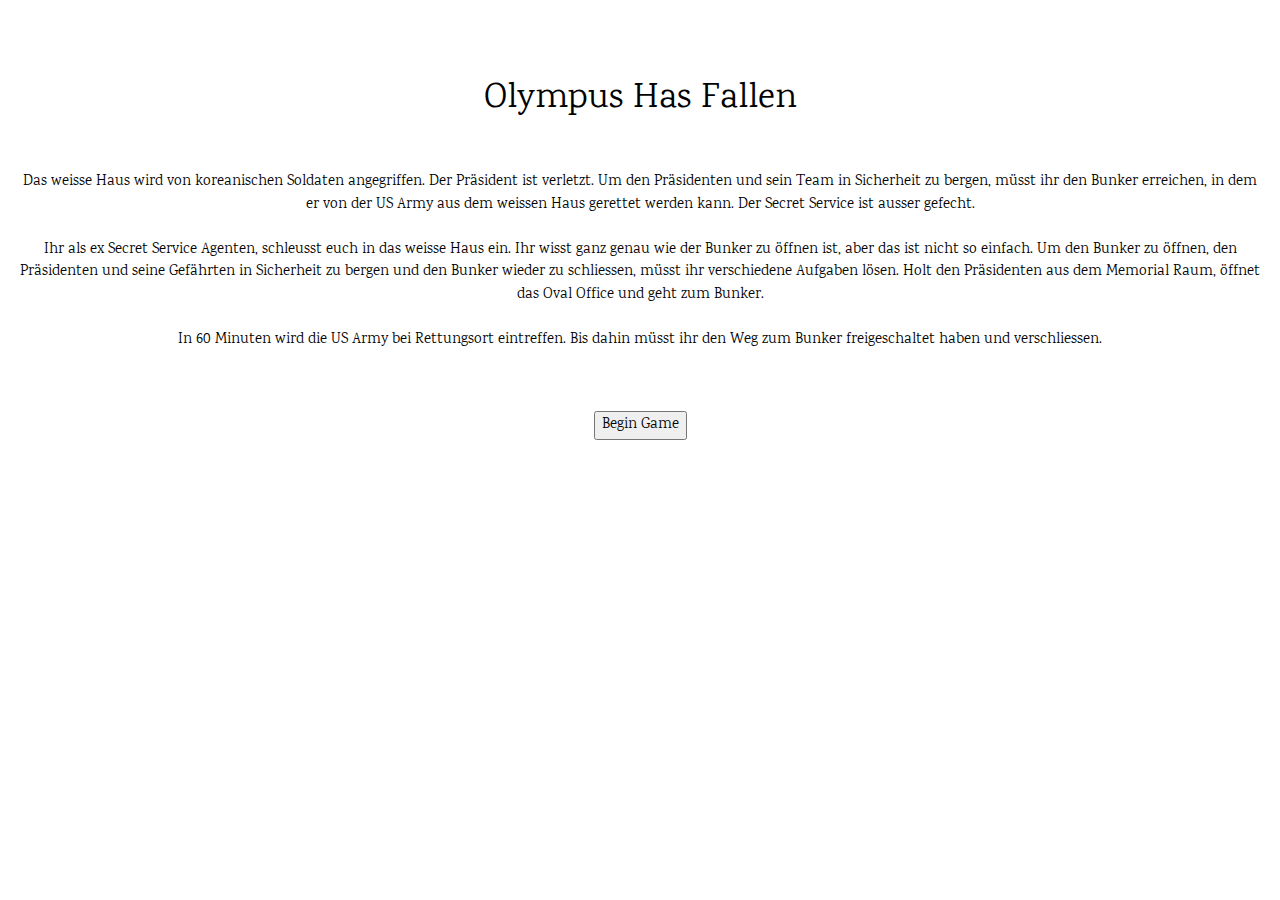
<file: index.html>
<!DOCTYPE html>
<html lang="en">

<head>
    <meta charset="UTF-8">
    <meta http-equiv="X-UA-Compatible" content="IE=edge">
    <meta name="viewport" content="width=device-width, initial-scale=1.0">
    <title>Startseite</title>
    <link rel="stylesheet" href="https://www.w3schools.com/w3css/4/w3.css">
    <link rel="stylesheet" href="./style.css">
    <link rel="stylesheet" href="https://fonts.googleapis.com/css?family=Karma">
    <script src="./app.js"></script>
</head>
<body>

<div class="w3-container w3-padding-32 w3-center"> 
    <h1>Olympus Has Fallen</h1> 
        <p>
        Das weisse Haus wird von koreanischen Soldaten angegriffen. Der Präsident ist verletzt. Um den Präsidenten und sein Team in Sicherheit zu bergen, müsst ihr den Bunker erreichen, in dem er von der US Army aus dem weissen Haus gerettet werden kann. Der Secret Service ist ausser gefecht.
        <br />
        <br />
        Ihr als ex Secret Service Agenten, schleusst euch in das weisse Haus ein. Ihr wisst ganz genau wie der Bunker zu öffnen ist, aber das ist nicht so einfach. Um den Bunker zu öffnen, den Präsidenten und seine Gefährten in Sicherheit zu bergen und den Bunker wieder zu schliessen, müsst ihr verschiedene Aufgaben lösen. Holt den Präsidenten aus dem Memorial Raum, öffnet das Oval Office und geht zum Bunker.
        <br />
        <br />
        In 60 Minuten wird die US Army bei Rettungsort eintreffen. Bis dahin müsst ihr den Weg zum Bunker freigeschaltet haben und verschliessen.
    </p>
    <br />
    <br />
    <button onclick="getLevelOneDes()">Begin Game</button>
</div>
<br />

</body>
</html>
</file>
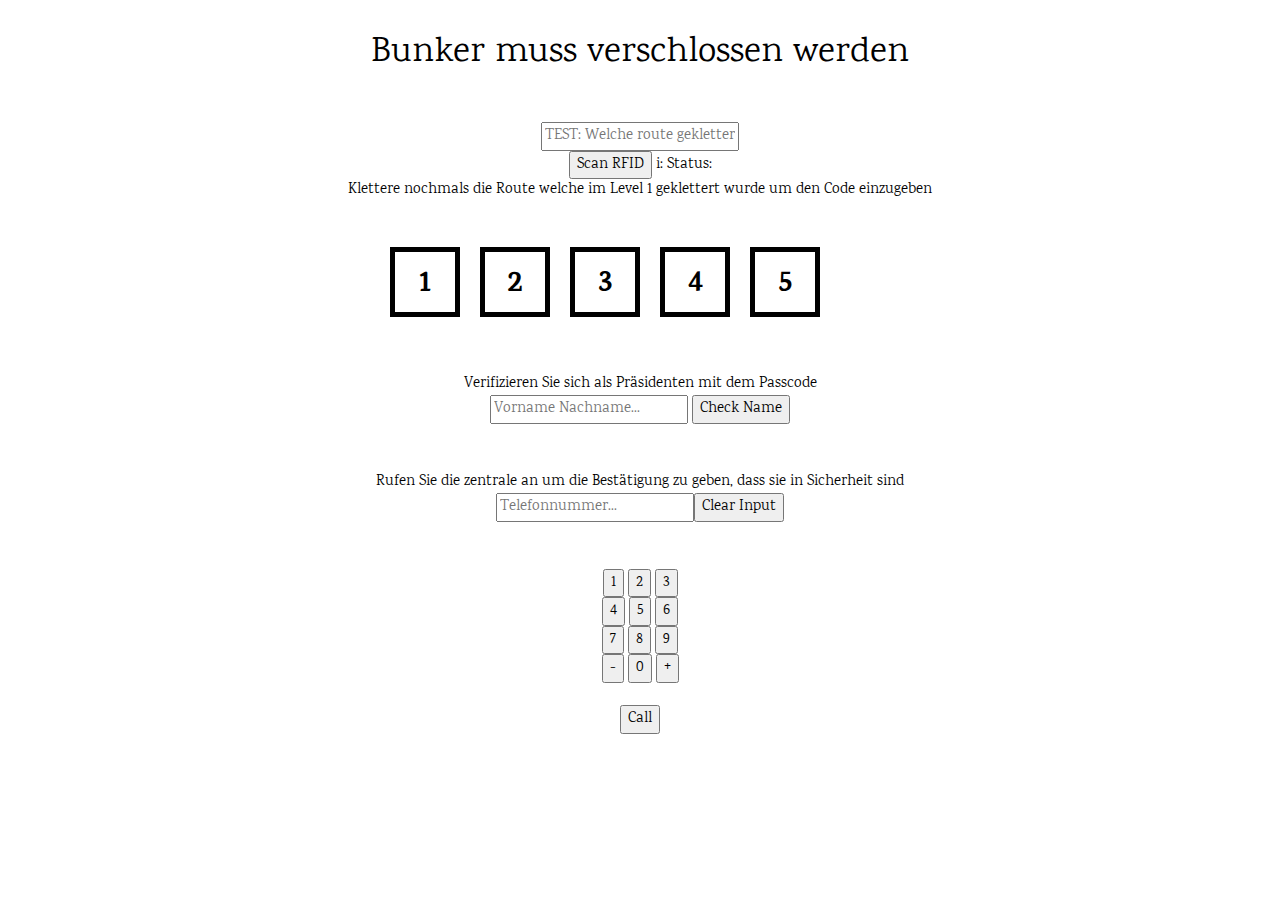
<file: levelfour.html>
<!DOCTYPE html>
<html lang="en">

<head>
    <meta charset="UTF-8">
    <meta http-equiv="X-UA-Compatible" content="IE=edge">
    <meta name="viewport" content="width=device-width, initial-scale=1.0">
    <title>The Bunker</title>
    <link rel="stylesheet" href="https://www.w3schools.com/w3css/4/w3.css">
    <link rel="stylesheet" href="./style.css">
    <link rel="stylesheet" href="https://fonts.googleapis.com/css?family=Karma">
    <script src="./app.js"></script>
</head>

<body onload="Level4Invisible()">
    <!-- Titel -->
    <h1 class="w3-center w3-padding-16" >Bunker muss verschlossen werden</h1>

    <!-- Level 4 Aufgabe von Level 1 -->
    <div class="w3-center w3-padding-16">
        <div class="level4Input">
            <input id="level4TestRouteNumber" type="text" placeholder="TEST: Welche route geklettert...">
        </div>
    <button id="level4KletterRouteButton" onclick="checkKletterRoute()">Scan RFID</button> i: <span id="i"></span> Status: <span id="status"></span><br />
    Klettere nochmals die Route welche im Level 1 geklettert wurde um den Code einzugeben
    <br /><br /><br />

    <div class="level4NumberCardWrapper">
        <div id="level4NumberCard1" class="level4NumberCardDivDefault" >
            <h2><b>1</b></h2>
        </div>

        <div id="level4NumberCard2" class="level4NumberCardDivDefault" >
            <h2><b>2</b></h2>
        </div>

        <div id="level4NumberCard3" class="level4NumberCardDivDefault" >
            <h2><b>3</b></h2>
        </div>

        <div id="level4NumberCard4" class="level4NumberCardDivDefault" >
            <h2><b>4</b></h2>
        </div>

        <div id="level4NumberCard5" class="level4NumberCardDivDefault" >
            <h2><b>5</b></h2>
        </div>
    </div>



    <!-- Level 4 Aufgabe von Level 2 -->
    <div id="L4Game2and3">
        <div id="L4Game2">
            <div class="w3-center w3-padding-16">
                Verifizieren Sie sich als Präsidenten mit dem Passcode
                <br />
                <input id="level4presidentName" type="text" placeholder="Vorname Nachname...">
                <button onclick="Level4CheckPresidentName()">Check Name</button>
            </div>
        </div>

    <!-- Level 4 Aufgabe von Level 3 -->
    <p class="w3-center w3-padding-16">
    Rufen Sie die zentrale an um die Bestätigung zu geben, dass sie in Sicherheit sind
    <br />
    <input type="text" id="telnumL4" name="Telefonnummer" placeholder="Telefonnummer..."><button onclick="clearInput()">Clear Input</button>
    </p>

    <!-- Nummernblock-->
    <p class="w3-center w3-padding-16">
        <input type="submit" value="1" onclick="putNum(this.value);">
        <input type="submit" value="2" onclick="putNum(this.value);">
        <input type="submit" value="3" onclick="putNum(this.value);">
        <br />
        <input type="submit" value="4" onclick="putNum(this.value);">
        <input type="submit" value="5" onclick="putNum(this.value);">
        <input type="submit" value="6" onclick="putNum(this.value);">
        <br />
        <input type="submit" value="7" onclick="putNum(this.value);">
        <input type="submit" value="8" onclick="putNum(this.value);">
        <input type="submit" value="9" onclick="putNum(this.value);">
        <br />
        <input type="submit" value="-" onclick="putNum(this.value);">
        <input type="submit" value="0" onclick="putNum(this.value);">
        <input type="submit" value="+" onclick="putNum(this.value);">
        <br /><br /> 
        <button onclick="checkNumberL4()">Call</button>
    </p>
    </div>  
</body>

</html>
</file>
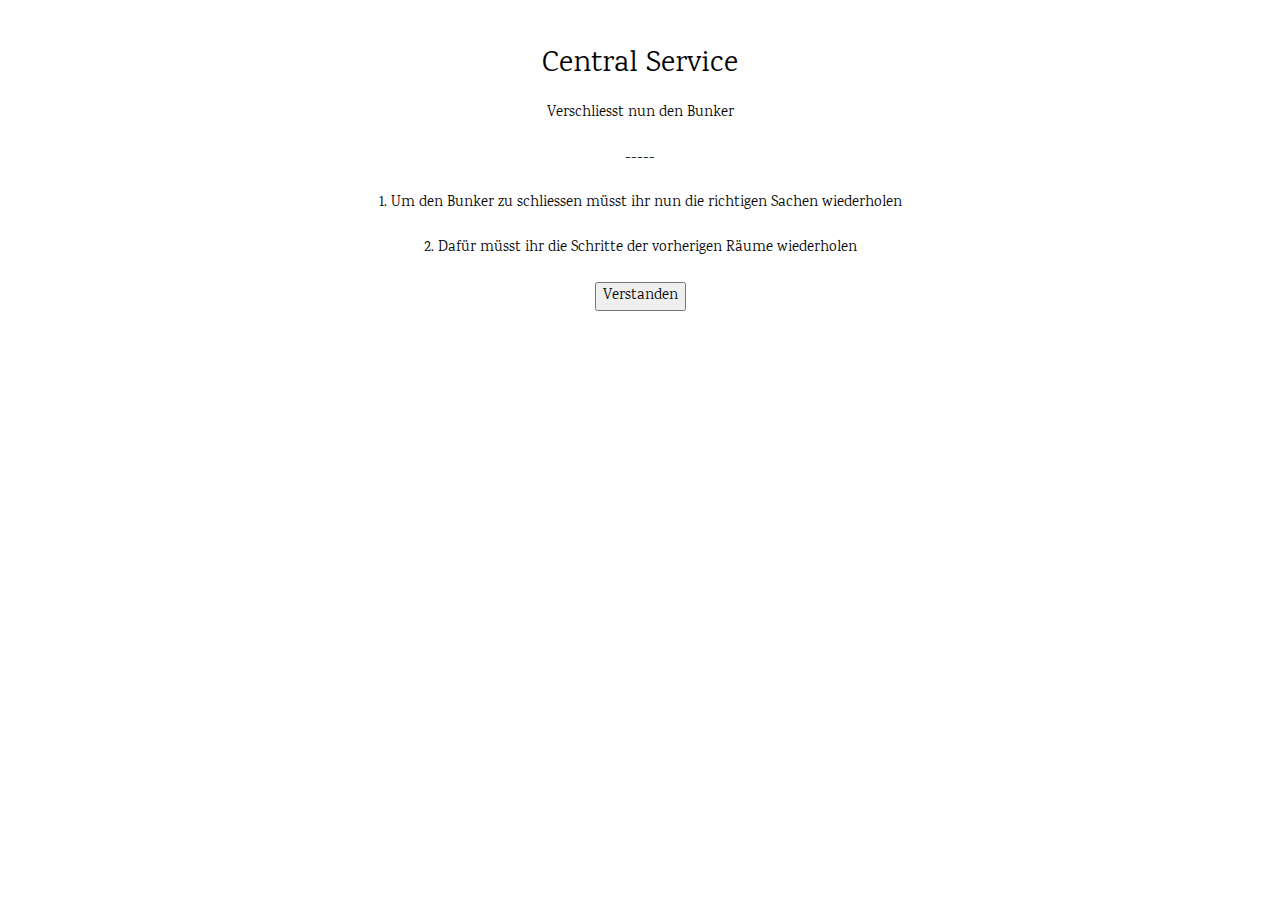
<file: levelfour_des.html>
<!DOCTYPE html>
<html lang="en">

<head>
    <meta charset="UTF-8">
    <meta http-equiv="X-UA-Compatible" content="IE=edge">
    <meta name="viewport" content="width=device-width, initial-scale=1.0">
    <title>The Bunker</title>
    <link rel="stylesheet" href="https://www.w3schools.com/w3css/4/w3.css">
    <link rel="stylesheet" href="./style.css">
    <link rel="stylesheet" href="https://fonts.googleapis.com/css?family=Karma">
    <script src="./app.js"></script>
</head>
<body>
    <div class="w3-container w3-padding-32 w3-center"> 
        <h2>Central Service</h2>
            <p>
            Verschliesst nun den Bunker
            <br />
            <br />
            -----
            <br />
            <br />
            1. Um den Bunker zu schliessen müsst ihr nun die richtigen Sachen wiederholen
            <br />
            <br />
            2. Dafür müsst ihr die Schritte der vorherigen Räume wiederholen
            <br />
            <br />
            <button onclick="getLevelFour()">Verstanden</button>
            </p>
    </div>
</body>
</html>
</file>
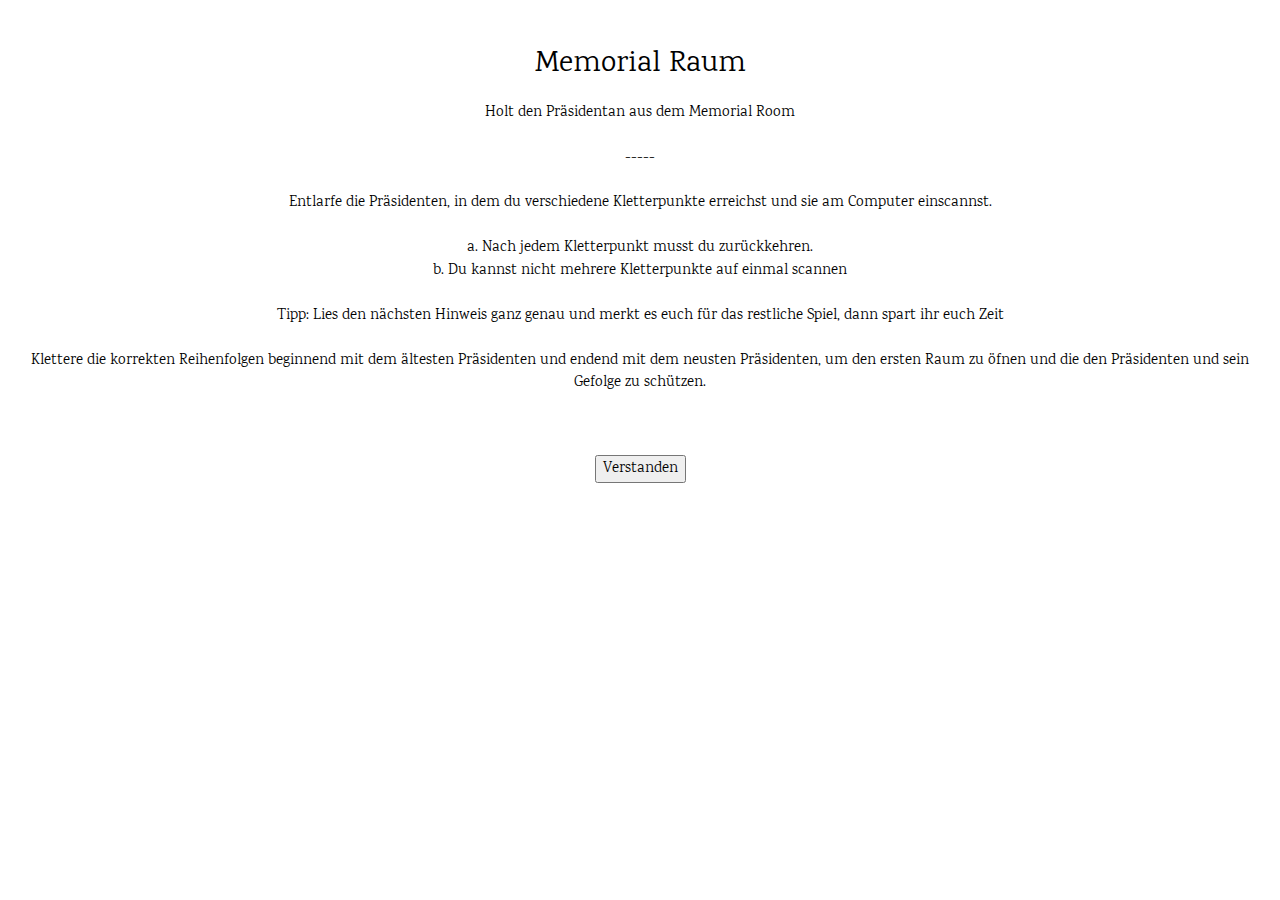
<file: levelone_des.html>
<!DOCTYPE html>
<html lang="en">

<head>
    <meta charset="UTF-8">
    <meta http-equiv="X-UA-Compatible" content="IE=edge">
    <meta name="viewport" content="width=device-width, initial-scale=1.0">
    <title>Memorial Raum</title>
    <link rel="stylesheet" href="https://www.w3schools.com/w3css/4/w3.css">
    <link rel="stylesheet" href="./style.css">
    <link rel="stylesheet" href="https://fonts.googleapis.com/css?family=Karma">
    <script src="./app.js"></script>
</head>
<body>
    <div class="w3-container w3-padding-32 w3-center"> 
        <h2>Memorial Raum</h2>
            <p>
            Holt den Präsidentan aus dem Memorial Room
            <br />
            <br />            
            -----
            <br />
            <br />
            Entlarfe die Präsidenten, in dem du verschiedene Kletterpunkte erreichst und sie am Computer einscannst. 
            <br />
            <br />
                a. Nach jedem Kletterpunkt musst du zurückkehren.
            <br />
                b. Du kannst nicht mehrere Kletterpunkte auf einmal scannen
            <br />
            <br />
            Tipp: Lies den nächsten Hinweis ganz genau und merkt es euch für das restliche Spiel, dann spart ihr euch Zeit
            <br />
            <br />

            Klettere die korrekten Reihenfolgen beginnend mit dem ältesten Präsidenten und endend mit dem neusten Präsidenten, um den ersten Raum zu öfnen und die den Präsidenten und sein Gefolge zu schützen.
            </p>
            <br />
            <br />
            <button onclick="getLevelOne()">Verstanden</button>
    </div>
</body>
</html>
</file>
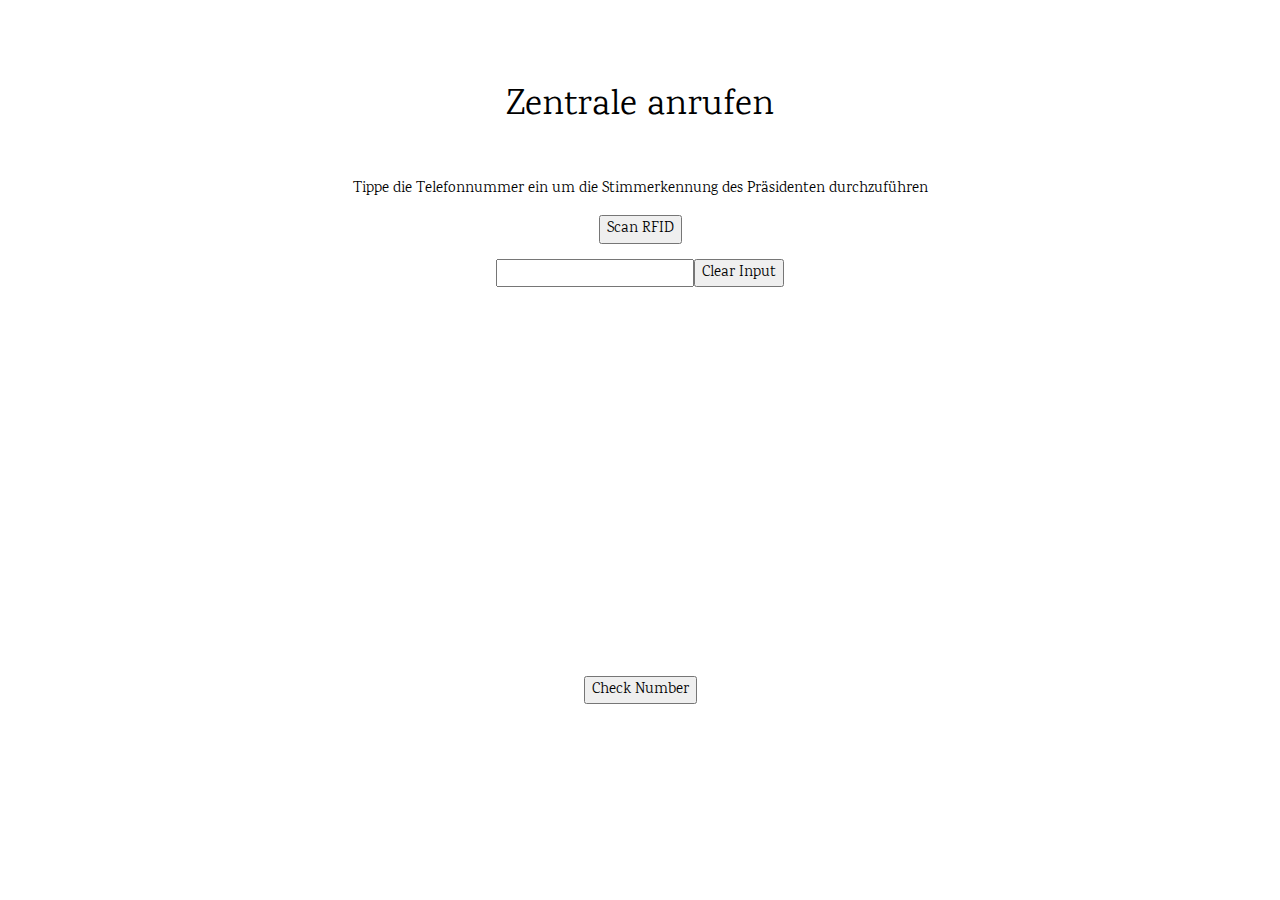
<file: levelthree.html>
<!DOCTYPE html>
<html lang="en">

<head>
    <meta charset="UTF-8">
    <meta http-equiv="X-UA-Compatible" content="IE=edge">
    <meta name="viewport" content="width=device-width, initial-scale=1.0">
    <title>Central Service</title>
    <link rel="stylesheet" href="https://www.w3schools.com/w3css/4/w3.css">
    <link rel="stylesheet" href="./style.css">
    <link rel="stylesheet" href="https://fonts.googleapis.com/css?family=Karma">
    <script src="./app.js"></script>
</head>

<body>
    <br />
    <div class="w3-center w3-padding-16">
        <h1>Zentrale anrufen</h1>
        <p>Tippe die Telefonnummer ein um die Stimmerkennung des Präsidenten durchzuführen</p>
        <button onclick="getNumberBlocks()">Scan RFID</button>
        <p><input type="text" id="telnum" name="Telefonnummer"><button onclick="clearInput()">Clear Input</button>
        <div>
            <input class="level3Margin1" type="submit" style="margin-left: 1000; visibility: hidden;" id="20" value="01" onclick="putNum(this.value);">
            <br />
            <br />
            <input class="level3Margin2" type="submit" style="margin-left: 800; visibility: hidden;" id="22" value="-" onclick="putNum(this.value);">
            <br />
            <br />
            <input class="level3Margin3" type="submit" style="margin-left: 900; visibility: hidden;" id="23" value="562" onclick="putNum(this.value);">
            <br />
            <br />
            <input class="level3Margin4" type="submit" style="margin-left: 100; visibility: hidden;" id="25" value="-" onclick="putNum(this.value);">
            <br />
            <br />
            <input class="level3Margin5" type="submit" style="margin-left: 500; visibility: hidden;" id="27" value="691" onclick="putNum(this.value);">
            <br />
            <br />
            <input class="level3Margin1" type="submit" style="margin-left: 200; visibility: hidden;" id="29" value="7439" onclick="putNum(this.value);">
            <br />
            <br />
            <br />
            <br />
            <br />
        </div>
        <button type="button" id="CheckeNumber" onclick="checkNumber()">Check Number</button>
    </div>

</body>

</html>
</file>
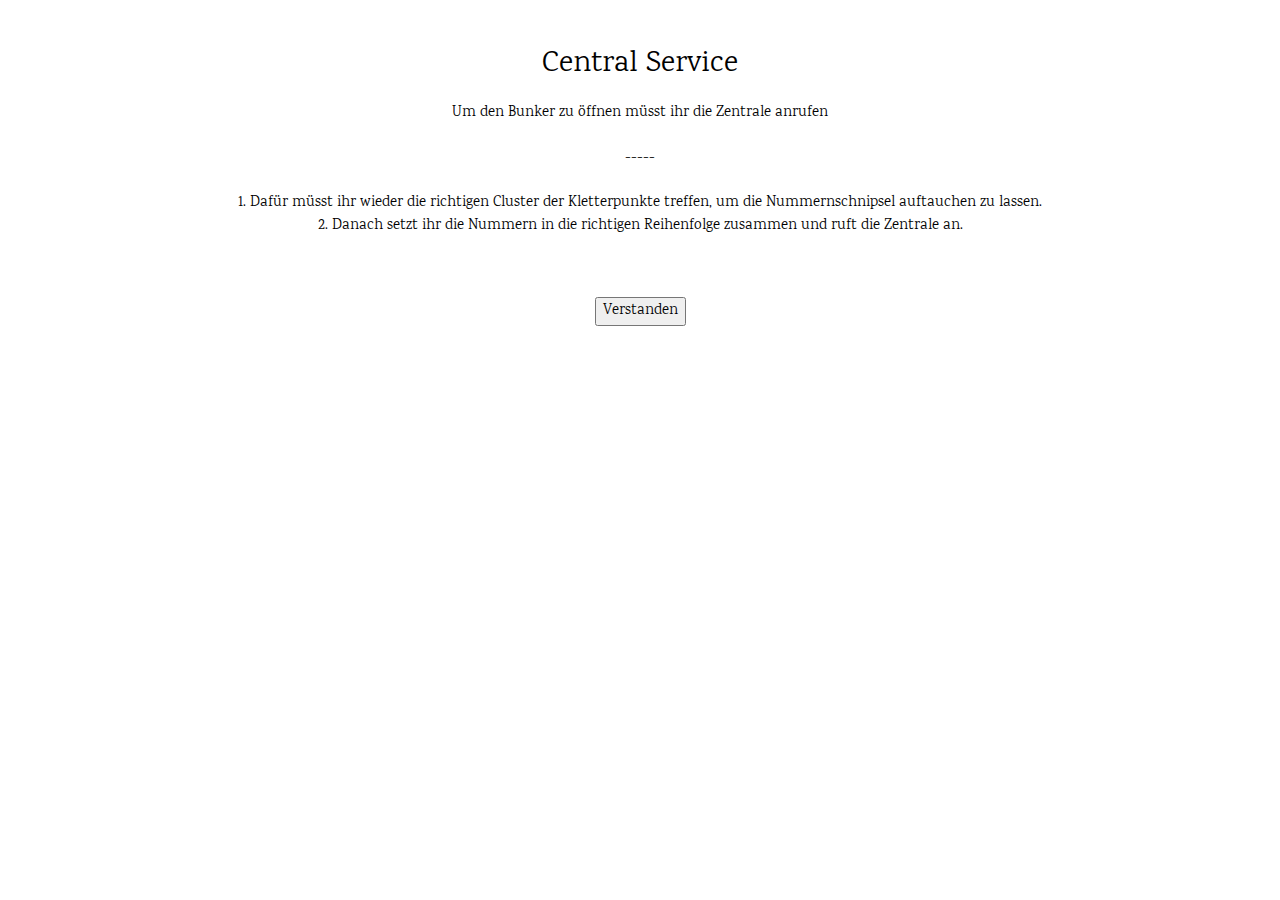
<file: levelthree_des.html>
<!DOCTYPE html>
<html lang="en">

<head>
    <meta charset="UTF-8">
    <meta http-equiv="X-UA-Compatible" content="IE=edge">
    <meta name="viewport" content="width=device-width, initial-scale=1.0">
    <title>Central Service</title>
    <link rel="stylesheet" href="https://www.w3schools.com/w3css/4/w3.css">
    <link rel="stylesheet" href="./style.css">
    <link rel="stylesheet" href="https://fonts.googleapis.com/css?family=Karma">
    <script src="./app.js"></script>
</head>
<body>
    <div class="w3-container w3-padding-32 w3-center"> 
        <h2>Central Service</h2>
            <p>
            Um den Bunker zu öffnen müsst ihr die Zentrale anrufen
            <br />
            <br />
            -----
            <br />
            <br />
            1. Dafür müsst ihr wieder die richtigen Cluster der Kletterpunkte treffen, um die Nummernschnipsel auftauchen zu lassen.
            <br />
            2. Danach setzt ihr die Nummern in die richtigen Reihenfolge zusammen und ruft die Zentrale an.
            <br />
            </p>
            <br />
            <br />
            <button onclick="getLevelThree()">Verstanden</button>
    </div>
</body>
</html>
</file>
<file: style.css>
h1{
    color:black;
    padding: 30px;
}

body,h1,h2,h3,h4,h5,h6 {font-family: "Karma", sans-serif}
        .w3-bar-block .w3-bar-item {padding:20px}

#box{
    color:blue;
}

.para{
    color: aqua;
    background-color: azure;
}

.presidentDiv {
    height: 400px;
    width: 19%;
    float: left;
    border-style: groove;
}

.presidentImg {
    max-width: 100%;
    max-height: 100%;
}

.dollarDiv {
    height: 150px;
    width: 360px;
    border-style: groove;
}

.dollarImg {
    max-width: 100%;
    max-height: 100%;
}

.level2Grid {
    height: 300px;
    width: 500px;
    margin: auto;
}

.level2Input {
    margin: auto;
    padding-top: 20px;
}

.level2Img {
    max-width: 600px;
    max-height: 600px;
    padding-top: 20px;
    margin: auto
}

.level4NumberCard {
    width: 100px;
    height: 100px;
    padding: 10px;
    margin: auto;
}

.level4NumberCardDivDefault {
    height: 70px;
    float: left;
    width: 70px;
    border: 5px solid black;
    background-color: white;
    margin-right: 20px;
}

.level4NumberCardDivCorrect {
    height: 70px;
    float: left;
    width: 70px;
    border: 5px solid black;
    background-color: green;
    margin-right: 20px;
}

.level4NumberCardDivWrong {
    height: 70px;
    float: left;
    width: 70px;
    border: 5px solid black;
    background-color: red;
    margin-right: 20px;
}

.level4NumberCardWrapper {
    height: 110px;
    width: 500px;
    margin: auto;
}

.level3Margin1 {
    margin-left: 400px;
}

.level3Margin2 {
    margin-right: 100px;
}

.level3Margin3 {
    margin-left: 100px;
}
.level3Margin4 {
    margin-right: 150px;
}
.level3Margin5 {
    margin-left: 200px;
}
.level3Margin6 {
    margin-right: 300px;
}
</file>
